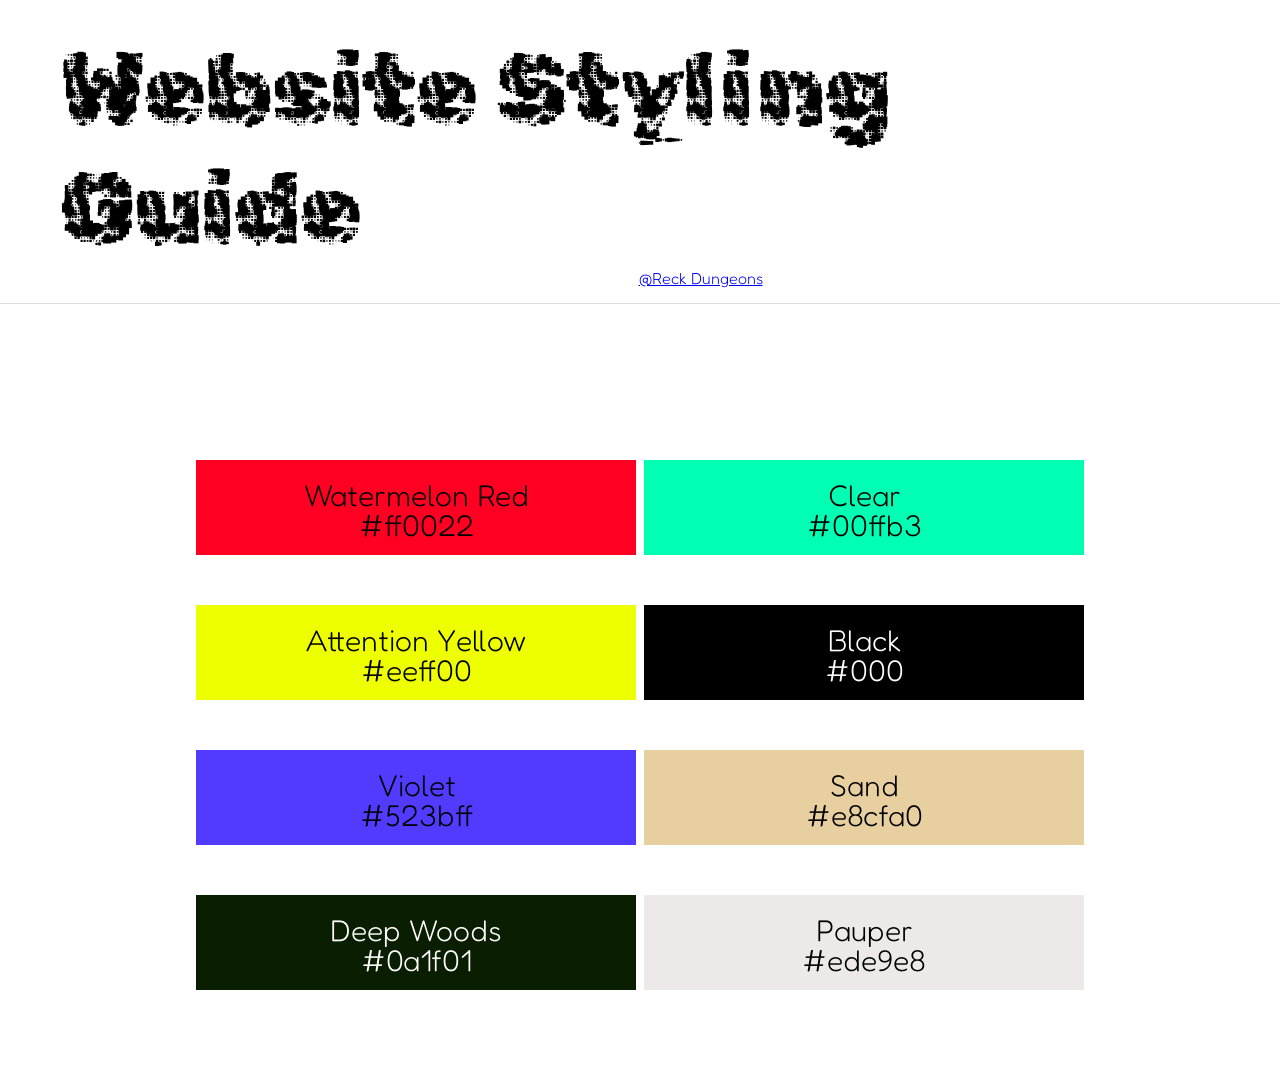
<file: index.html>
<!DOCTYPE html>
<html lang="en">
   <head>
      <meta charset="UTF-8">
      <meta name="viewport" content="width=device-width, initial-scale=1.0">
      <title>Document</title>
      <link rel="stylesheet" href="styles.css">
      <link rel="preconnect" href="https://fonts.googleapis.com">
      <link rel="preconnect" href="https://fonts.gstatic.com" crossorigin>
      <link href="https://fonts.googleapis.com/css2?family=Audiowide&family=Freckle+Face&family=Fredoka:wght@300;400&family=Righteous&family=Rubik+Burned&family=Rubik+Storm&display=swap" rel="stylesheet">
   </head>
   <body>
      <header>
         <div class="ooo">Website Styling Guide</div>
         <a href="https://github.com/endromat?tab=repositories" title="sup bro" target="_blank"><span class="n">@Reck Dungeons</span></a>
      </header>
      <div class="container">
         <div class="outer-container">
            <div class="inner-container">
               <h1>COLOR</h1>
            </div>
         </div>
         <div class="color">
            <div class="watermelonRed panel">
               <p class="color-label">Watermelon Red</p>
               <p class="color-hex">#ff0022</p>
            </div>
            <div class="clear panel">
               <p class="color-label">Clear</p>
               <p class="color-hex">#00ffb3</p>
            </div>
            <div class="attentionYellow panel">
               <p class="color-label">Attention Yellow</p>
               <p class="color-hex">#eeff00</p>
            </div>
            <div class="black panel">
               <p class="color-label">Black</p>
               <p class="color-hex">#000</p>
            </div>
            <div class="violet panel">
               <p class="color-label">Violet</p>
               <p class="color-hex">#523bff</p>
            </div>
            <div class="sand panel">
               <p class="color-label">Sand</p>
               <p class="color-hex">#e8cfa0</p>
            </div>
            <div class="deepWoods panel">
               <p class="color-label">Deep Woods</p>
               <p class="color-hex">#0a1f01</p>
            </div>
            <div class="pauper panel">
               <p class="color-label">Pauper</p>
               <p class="color-hex">#ede9e8</p>
            </div>
         </div>
         <!-- <div class="outer-container">
            <div class="inner-container">
               <h1>FONT</h1>
            </div>
         </div>
         <div class="row">
            <div class="Font">
              <div class="textbox">
                <p class="style">BBQ Bacon Burger.</p>
              </div>
            </div>
            <div class="Font">
              <div class="textbox freckleFace">
                <p class="style">BBQ Bacon Burger.</p>
              </div>
            </div>
          </div> -->
      </div>
   </body>
</html>
</file>
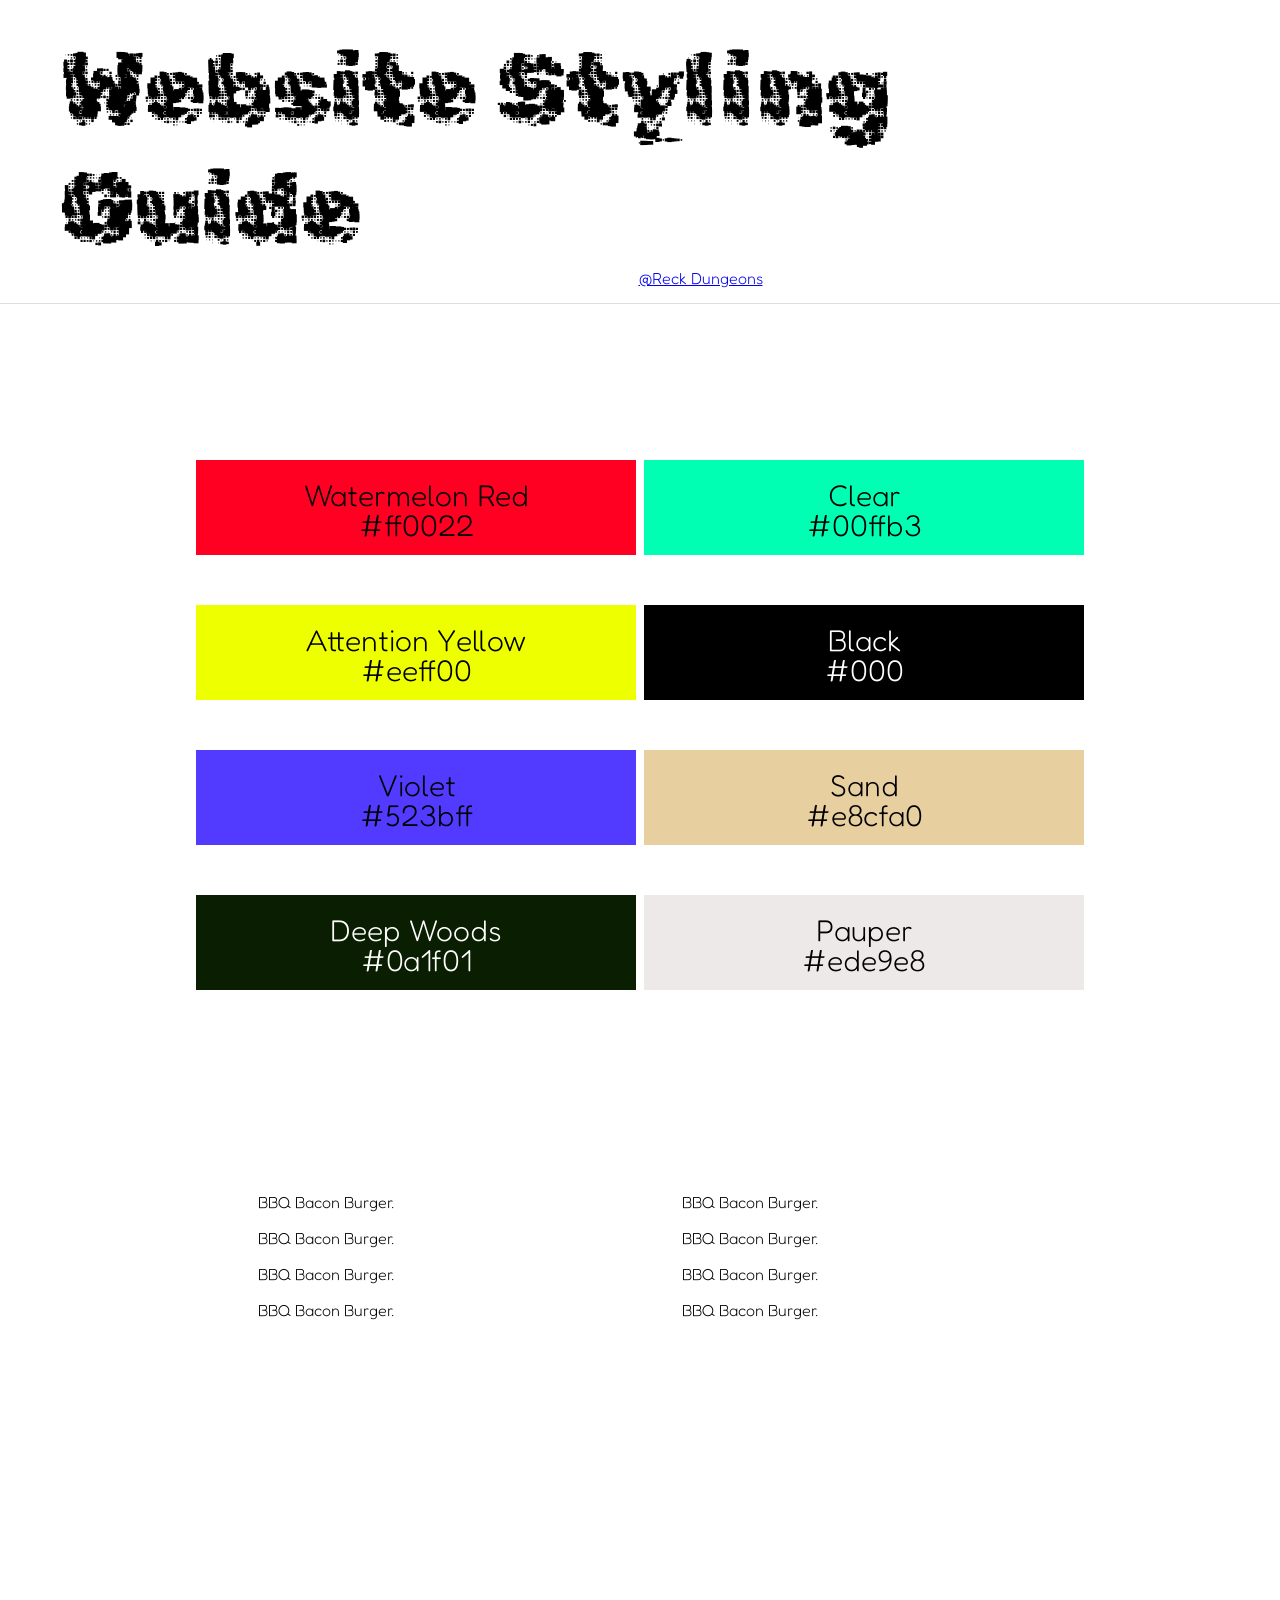
<file: starting/index.html>
<!DOCTYPE html>
<html lang="en">
   <head>
      <meta charset="UTF-8">
      <meta name="viewport" content="width=device-width, initial-scale=1.0">
      <title>Document</title>
      <link rel="stylesheet" href="styles.css">
      <link rel="preconnect" href="https://fonts.googleapis.com">
      <link rel="preconnect" href="https://fonts.gstatic.com" crossorigin>
      <link href="https://fonts.googleapis.com/css2?family=Audiowide&family=Freckle+Face&family=Fredoka:wght@300;400&family=Righteous&family=Rubik+Burned&family=Rubik+Storm&display=swap" rel="stylesheet">
   </head>
   <body>
      <header>
         <div class="ooo">Website Styling Guide</div>
         <a href="https://github.com/endromat?tab=repositories" title="sup bro" target="_blank"><span class="n">@Reck Dungeons</span></a>
      </header>
      <div class="container">
         <div class="outer-container">
            <div class="inner-container">
               <h1>COLOR</h1>
            </div>
         </div>
         <div class="color">
            <div class="watermelonRed panel">
               <p class="color-label">Watermelon Red</p>
               <p class="color-hex">#ff0022</p>
            </div>
            <div class="clear panel">
               <p class="color-label">Clear</p>
               <p class="color-hex">#00ffb3</p>
            </div>
            <div class="attentionYellow panel">
               <p class="color-label">Attention Yellow</p>
               <p class="color-hex">#eeff00</p>
            </div>
            <div class="black panel">
               <p class="color-label">Black</p>
               <p class="color-hex">#000</p>
            </div>
            <div class="violet panel">
               <p class="color-label">Violet</p>
               <p class="color-hex">#523bff</p>
            </div>
            <div class="sand panel">
               <p class="color-label">Sand</p>
               <p class="color-hex">#e8cfa0</p>
            </div>
            <div class="deepWoods panel">
               <p class="color-label">Deep Woods</p>
               <p class="color-hex">#0a1f01</p>
            </div>
            <div class="pauper panel">
               <p class="color-label">Pauper</p>
               <p class="color-hex">#ede9e8</p>
            </div>
         </div>
         <div class="outer-container">
            <div class="inner-container">
               <h1>FONT</h1>
            </div>
         </div>
         <div class="row">
            <div class="Font">
              <div class="textbox">
                <p class="style">BBQ Bacon Burger.</p>
                <p class="style">BBQ Bacon Burger.</p>
                <p class="style">BBQ Bacon Burger.</p>
                <p class="style">BBQ Bacon Burger.</p>
              </div>
            </div>
            <div class="Font">
              <div class="textbox">
                <p class="style">BBQ Bacon Burger.</p>
                <p class="style">BBQ Bacon Burger.</p>
                <p class="style">BBQ Bacon Burger.</p>
                <p class="style">BBQ Bacon Burger.</p>
              </div>
            </div>
          </div>
      </div>
   </body>
</html>
</file>
<file: styles.css>
body {
    font-family: 'Fredoka';
    font-weight: 300;
    background-image: url(https://images.unsplash.com/photo-1663607395206-5736a4692956?ixlib=rb-4.0.3&ixid=M3wxMjA3fDB8MHxwaG90by1wYWdlfHx8fGVufDB8fHx8fA%3D%3D&auto=format&fit=crop&w=2000&q=80);
    background-repeat: repeat;
    background-size: cover;
}

header {
    box-sizing: border-box;
    background-color: #ffffff;
    border-bottom: 1px solid #dddddd;
    left: 0px;
    overflow-y: auto;
    padding:10px;
    position: fixed;
    text-align: center;
    top: 0px;
    width: 100%;
    z-index: 200;
    
}

.ooo {
    font-family: 'Rubik Storm';
    font-size: 100px;
    margin: 20px 100px 0 50px;
    text-align: left;
    z-index: 999;
}

@media screen and (max-width: 900px){
    .ooo{font-size: 60px;}
    .header{left: 0px;
    overflow-y: unset;
    padding:0px;
    position: fixed;
    text-align: center;
    top: 0px;
    width: 100%;}
}

header::after {
    content:'';
    color: rgb(211, 0, 0);
    font-family: 'Fredoka';
    font-weight: 400;
    padding-left: 0.2em;
    font-size: 15px;
    vertical-align:super;
}

a {
    position: absolute;
    transition: transform 0.1s ease;
}

a:hover {
    color: #523bff;
    transform: scale(1.5); /* 鼠标悬停时放大1.1倍 */
}

.container {
    position: relative;
    top: 280px;
    padding: 50px 100px;
    margin: 10px auto;
}

h1 {
    color: #ffffff;
    padding-left:7%;
    word-spacing: 1cap;
    margin-bottom: 60px;
    font-family: 'Fredoka';
    font-weight: 100;
    text-decoration: overline;
}

/* h1{
    content:"";
    background-color: #FFF;
    font-family: 'Fredoka';
    font-size: 40px;
    font-weight: 200;
    text-align: center;
    width: 150px; 
    height: 150px; 
    margin: auto;
    position: absolute;
    transform: rotate(45deg) skewX(30deg);
}  */

.color {
    text-align: center;
    font-size: 30px;
} 

.panel {
    margin-bottom: 50px;
    padding: 5px 20px 0;
    width: 400px;
    height: 90px;
    vertical-align: middle;
    line-height: 0%;
    display: inline-block;
    /* ... 其他属性 ... */
    transition: transform 0.3s ease; /* 过渡效果：时长为0.3秒，缓动函数为ease */
}

.panel:hover {
    transform: scale(1.1); /* 鼠标悬停时放大1.1倍 */
}
.watermelonRed {
    background-color: #ff0022;
}

.clear {
    background-color: #00ffb3;
}

.attentionYellow {
    background-color: #eeff00;
}

.black {
    color: white;
    background-color: #000;
}
.violet {
    background-color: #523bff;
}
.sand {
    background-color: #e8cfa0;
}
.deepWoods {
    color: white;
    background-color: #0a1f01;
}
.pauper {
    background-color: #ede9e8;
}

/* .row {
    margin-left: 120px;
    white-space: nowrap; /* Prevents boxes from wrapping to the next line */
  }
  
  .Font {
    display: inline-block;
    vertical-align: top; /* Aligns the containers at the top */
    margin: 10px; /* Add margin between the boxes as needed */
  }
  
  .textbox {
    width: 400px;
    height: 400px;
    background-color: #ffffff;
    padding: 5px 20px 0;
    box-sizing: border-box;
  }

}

.freckleFace {
    font-size: 100px;
    font-family: Impact, Haettenschweiler, 'Arial Narrow Bold', sans-serif;
} */
</file>
<file: starting/styles.css>
body {
    font-family: 'Fredoka';
    font-weight: 300;
    background-image: url(https://images.unsplash.com/photo-1663607395206-5736a4692956?ixlib=rb-4.0.3&ixid=M3wxMjA3fDB8MHxwaG90by1wYWdlfHx8fGVufDB8fHx8fA%3D%3D&auto=format&fit=crop&w=2000&q=80);
    background-repeat: repeat;
    background-size: cover;
}

header {
    box-sizing: border-box;
    background-color: #ffffff;
    border-bottom: 1px solid #dddddd;
    left: 0px;
    overflow-y: auto;
    padding:10px;
    position: fixed;
    text-align: center;
    top: 0px;
    width: 100%;
    z-index: 200;
    
}

.ooo {
    font-family: 'Rubik Storm';
    font-size: 100px;
    margin: 20px 100px 0 50px;
    text-align: left;
    z-index: 999;
}

@media screen and (max-width: 900px){
    .ooo{font-size: 60px;}
    .header{left: 0px;
    overflow-y: unset;
    padding:0px;
    position: fixed;
    text-align: center;
    top: 0px;
    width: 100%;}
}

header::after {
    content:'';
    color: rgb(211, 0, 0);
    font-family: 'Fredoka';
    font-weight: 400;
    padding-left: 0.2em;
    font-size: 15px;
    vertical-align:super;
}

a {
    position: absolute;
    transition: transform 0.1s ease;
}

a:hover {
    color: #523bff;
    transform: scale(1.5); /* 鼠标悬停时放大1.1倍 */
}

.container {
    position: relative;
    top: 280px;
    padding: 50px 100px;
    margin: 10px auto;
}

h1 {
    color: #ffffff;
    padding-left:7%;
    word-spacing: 1cap;
    margin-bottom: 60px;
    font-family: 'Fredoka';
    font-weight: 100;
    text-decoration: overline;
}

/* h1{
    content:"";
    background-color: #FFF;
    font-family: 'Fredoka';
    font-size: 40px;
    font-weight: 200;
    text-align: center;
    width: 150px; 
    height: 150px; 
    margin: auto;
    position: absolute;
    transform: rotate(45deg) skewX(30deg);
}  */

.color {
    text-align: center;
    font-size: 30px;
} 

.panel {
    margin-bottom: 50px;
    padding: 5px 20px 0;
    width: 400px;
    height: 90px;
    vertical-align: middle;
    line-height: 0%;
    display: inline-block;
    /* ... 其他属性 ... */
    transition: transform 0.3s ease; /* 过渡效果：时长为0.3秒，缓动函数为ease */
}

.panel:hover {
    transform: scale(1.1); /* 鼠标悬停时放大1.1倍 */
}
.watermelonRed {
    background-color: #ff0022;
}

.clear {
    background-color: #00ffb3;
}

.attentionYellow {
    background-color: #eeff00;
}

.black {
    color: white;
    background-color: #000;
}
.violet {
    background-color: #523bff;
}
.sand {
    background-color: #e8cfa0;
}
.deepWoods {
    color: white;
    background-color: #0a1f01;
}
.pauper {
    background-color: #ede9e8;
}

.row {
    margin-left: 120px;
    white-space: nowrap; /* Prevents boxes from wrapping to the next line */
  }
  
  .Font {
    display: inline-block;
    vertical-align: top; /* Aligns the containers at the top */
    margin: 10px; /* Add margin between the boxes as needed */
  }
  
  .textbox {
    width: 400px;
    height: 400px;
    background-color: #ffffff;
    padding: 5px 20px 0;
    box-sizing: border-box;
  }

}
</file>
